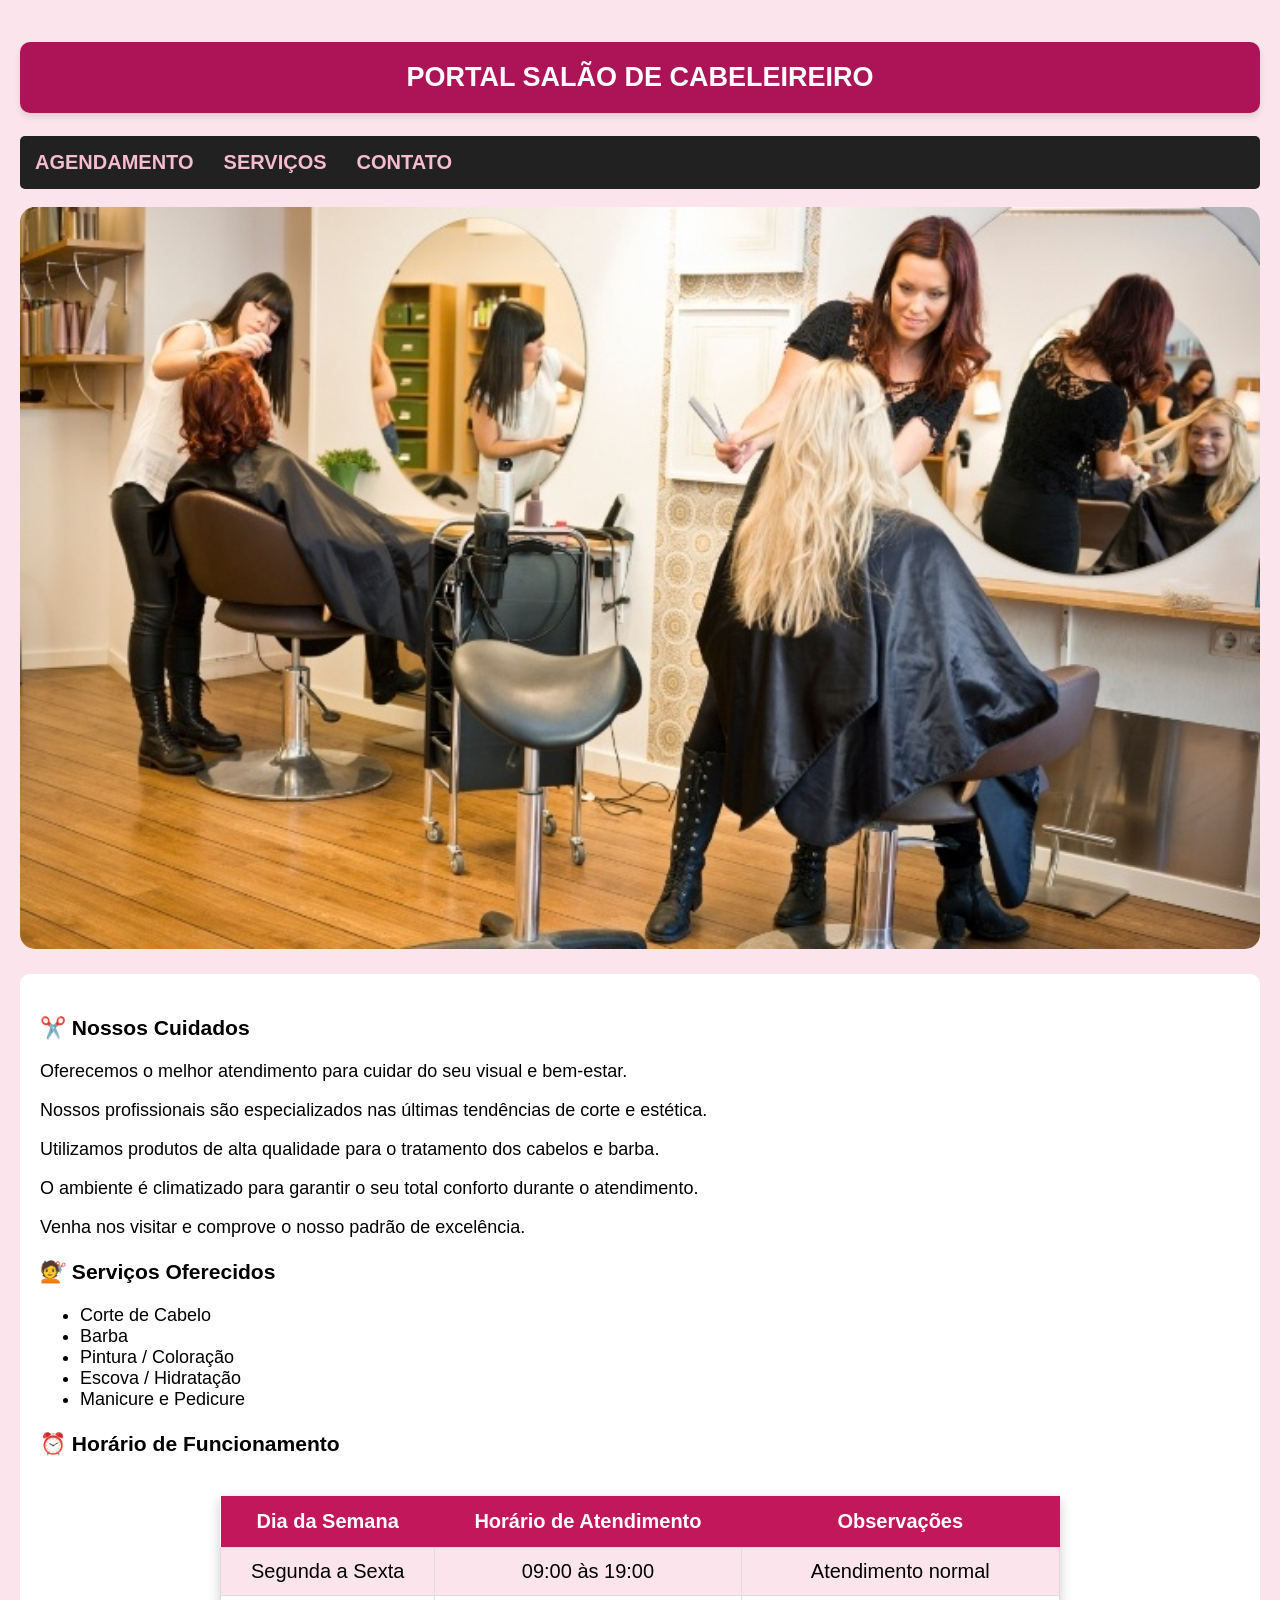
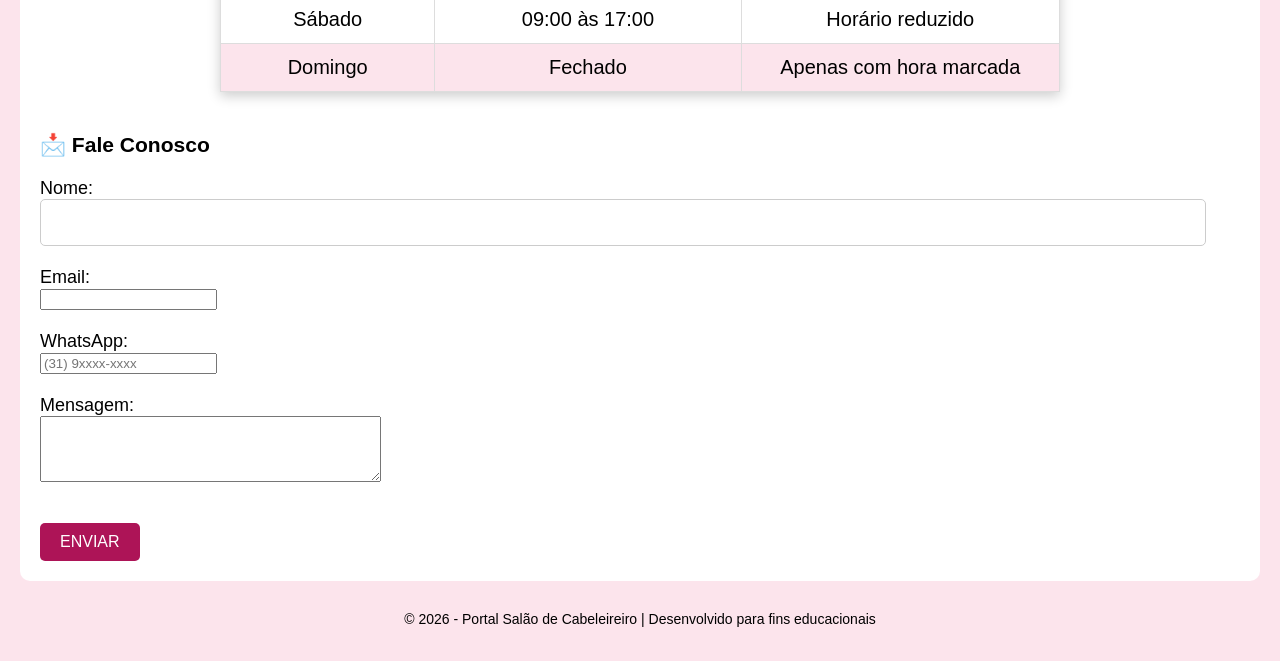
<file: index.html>
<!DOCTYPE html>
<html lang="pt-br">
<head>
  <!-- Define o conjunto de caracteres como UTF-8 (permite acentuação corretamente) -->
  <meta charset="UTF-8">
  <meta name="author" content="Wanderley Lopes Batista">     
  <meta name="viewport" content="width=device-width, initial-scale=1.0">    

  <!-- Define o título que aparece na aba do navegador -->
  <title>Portal Salão de Cabeleireiro</title>

  <!-- Importa o arquivo CSS externo para estilizar a página -->
  <link rel="stylesheet" href="css/salao.css">
</head>
<body>

    <!-- Título principal da página -->
    <h2>PORTAL SALÃO DE CABELEIREIRO</h2>

    <!-- Menu de navegação principal -->
  <ul class="menu">
 
    <!-- Link para a página de agendamento -->
    <li><a href="cadastro_agendamento.html">AGENDAMENTO</a></li>

    <!-- Link fictício para serviços -->
    <li><a href="#servicos">Serviços</a></li>

    <!-- Link fictício para contato -->
    <li><a href="#contato">Contato</a></li>
	
  </ul>

  <!-- Banner com imagem externa (mantido o mesmo nome do arquivo) -->
  <img id="banner" 
       src="imagem/banner.jpg"
       alt="Imagem do banner do Salão de Cabeleireiro">

  <!-- Caixa branca com conteúdo informativo principal -->
  <div style="background: white; padding: 20px; border-radius: 10px;">

    <!-- Subtítulo da seção -->
    <h3>&#x2702;&#xFE0F; Nossos Cuidados</h3>

    <!-- Parágrafos explicativos -->
    <p>Oferecemos o melhor atendimento para cuidar do seu visual e bem-estar.</p>
    <p>Nossos profissionais são especializados nas últimas tendências de corte e estética.</p>
    <p>Utilizamos produtos de alta qualidade para o tratamento dos cabelos e barba.</p>
    <p>O ambiente é climatizado para garantir o seu total conforto durante o atendimento.</p>
    <p>Venha nos visitar e comprove o nosso padrão de excelência.</p>

    <!-- Lista de serviços oferecidos -->
    <h3 id="servicos">&#128135; Serviços Oferecidos</h3>
    <ul>
      <li>Corte de Cabelo</li>
      <li>Barba</li>
      <li>Pintura / Coloração</li>
      <li>Escova / Hidratação</li>
      <li>Manicure e Pedicure</li>
    </ul>
    
    <!-- Tabela simples com horários -->
    <h3> &#x23F0; Horário de Funcionamento</h3>
    
    <table class="tabela-horario">
      <tr>
        <th>Dia da Semana</th>
        <th>Horário de Atendimento</th>
        <th>Observações</th>
      </tr>

      <tr>
        <td>Segunda a Sexta</td>
        <td>09:00 às 19:00</td>
        <td>Atendimento normal</td>
      </tr>

      <tr>
        <td>Sábado</td>
        <td>09:00 às 17:00</td>
        <td>Horário reduzido</td>
      </tr>

      <tr>
        <td>Domingo</td>
        <td>Fechado</td>
        <td>Apenas com hora marcada</td>
      </tr>
    </table>

    <!-- Formulário simples de contato -->
    <h3 id="contato">&#128233; Fale Conosco</h3>
    <form>
      <!-- Campo para o nome do cliente -->
      <label>Nome:</label><br>
      <input type="text" id="nome" name="nome"><br><br>

      <!-- Campo para o e-mail -->
      <label>Email:</label><br>
      <input type="email" name="email"><br><br>

      <label>WhatsApp:</label><br>
      <input type="tel" name="whatsapp" placeholder="(31) 9xxxx-xxxx"><br><br>

      <!-- Caixa de texto para mensagem -->
      <label>Mensagem:</label><br>
      <textarea rows="4" cols="40"></textarea><br><br>

      <!-- Botão de envio -->
      <button class="botao" type="submit">ENVIAR</button>
    </form>

  </div>

  <!-- Rodapé da página -->
  <footer id="rodape">
    <p>&copy; 2026 - Portal Salão de Cabeleireiro | Desenvolvido para fins educacionais</p>
  </footer>    

</body> 
</html>
</file>
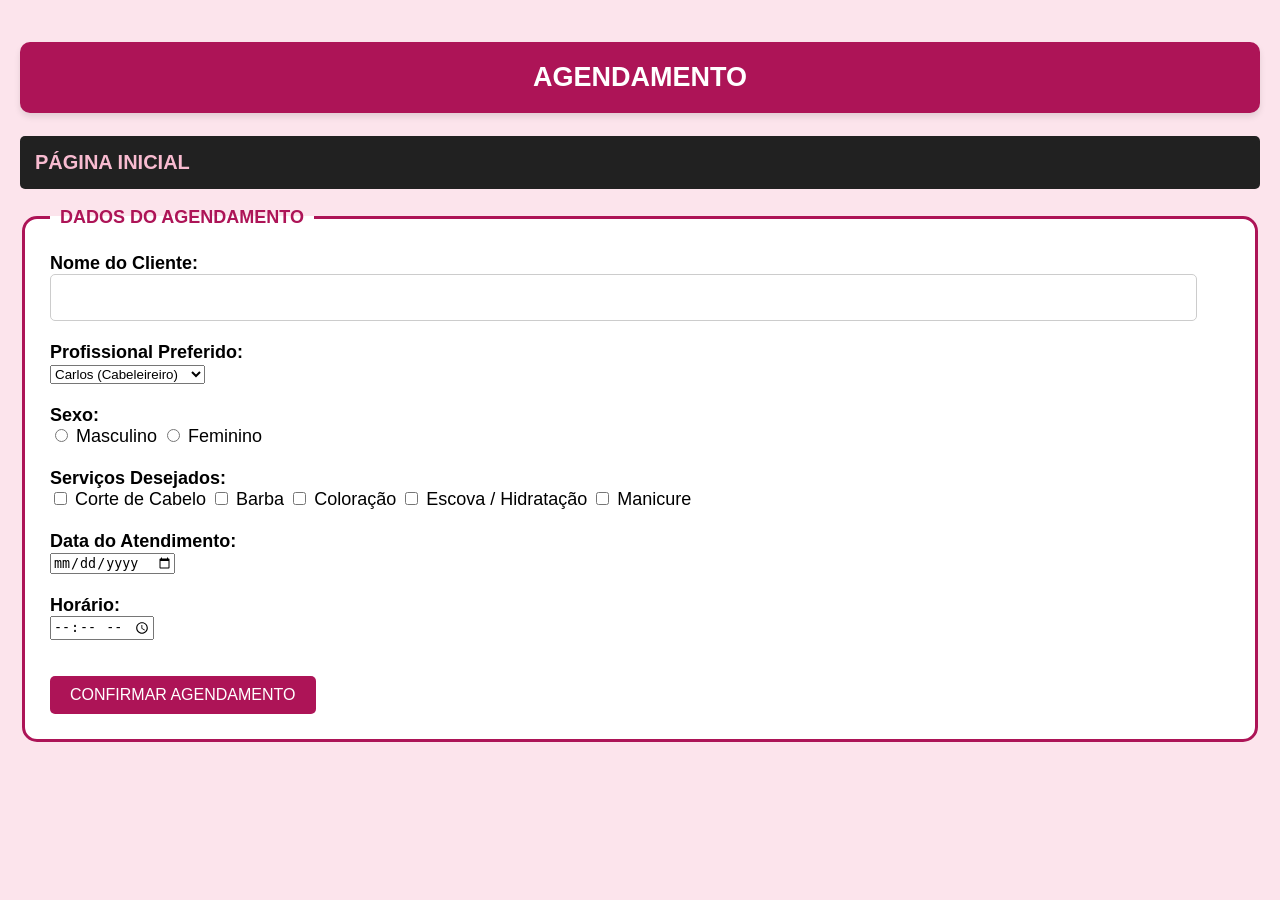
<file: cadastro_agendamento.html>
<!DOCTYPE html>
<html lang="pt-br">

<head>
    <meta charset="UTF-8"> <!-- Define a codificação -->
    <meta name="author" content="Wanderley Lope Batista">
    <meta name="viewport" content="device-width, initial-scale=1.0">

    <title>Agendamento</title> <!-- Título da página -->

    <link rel="stylesheet" href="css/salao.css"> <!-- Carrega o CSS -->
    <script src="js/salao.js"></script> <!-- Carrega o JavaScript -->

</head>

<body>

<h2>AGENDAMENTO</h2> <!-- Título -->

<ul class="menu"> <!-- Menu -->
    <li><a href="index.html" target="principal">PÁGINA INICIAL</a></li> <!-- Link inicial -->
</ul>

<fieldset> <!-- Área do formulário -->
    <legend><strong>DADOS DO AGENDAMENTO</strong></legend> <!-- Título do formulário -->

    <form onsubmit="cadastrarAgendamento(); return false;"> <!-- Executa a função -->

        <label><strong>Nome do Cliente:</strong></label><br> <!-- Nome -->
        <input type="text" id="nome" required><br><br> <!-- Campo nome -->

        <label><strong>Profissional Preferido:</strong></label><br> <!-- Profissional -->
        <select id="profissional"> <!-- Lista de profissionais -->
            <option value="Carlos (Cabeleireiro)">Carlos (Cabeleireiro)</option>
            <option value="Mariana (Cabeleireira)">Mariana (Cabeleireira)</option>
            <option value="Roberto (Barbeiro)">Roberto (Barbeiro)</option>
            <option value="Ana (Esteticista)">Ana (Esteticista)</option>
            <option value="Indiferente">Indiferente</option>
        </select><br><br>

        <label><strong>Sexo:</strong></label><br> <!-- Perfil -->
        <input type="radio" name="sexo" value="Masculino" required> Masculino
        <input type="radio" name="sexo" value="Feminino"> Feminino<br><br>
    

        <label><strong>Serviços Desejados:</strong></label><br> <!-- Serviços -->
        <input type="checkbox" class="serv" value="Corte"> Corte de Cabelo
        <input type="checkbox" class="serv" value="Barba"> Barba
        <input type="checkbox" class="serv" value="Coloração"> Coloração
        <input type="checkbox" class="serv" value="Escova / Hidratação"> Escova / Hidratação
        <input type="checkbox" class="serv" value="Manicure"> Manicure<br><br>

        <label><strong>Data do Atendimento:</strong></label><br> <!-- Data -->
        <input type="date" id="data" required><br><br> <!-- Campo data -->

        <label><strong>Horário:</strong></label><br> <!-- Horário -->
        <input type="time" id="horario" required><br><br> <!-- Campo horário -->

        <input class="botao" type="submit" value="CONFIRMAR AGENDAMENTO"> <!-- Confirma -->

    </form>
</fieldset>

<div id="resultado" style="margin-top: 20px; min-height: 50px;"></div> <!-- Área de resultado -->

</body>
</html>
</file>
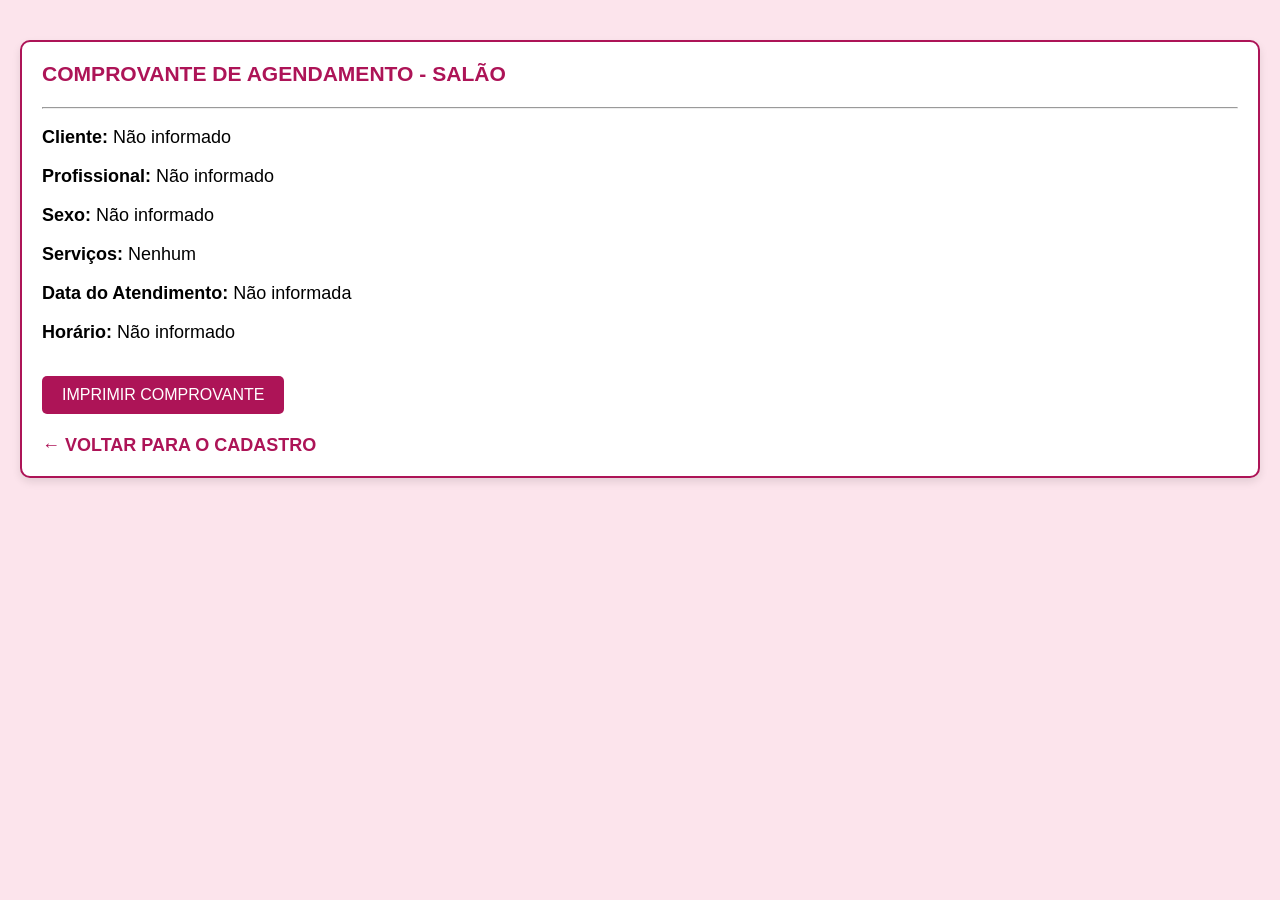
<file: comprovante.html>
<!DOCTYPE html>

<html lang="pt-br">
<head>
    <meta charset="UTF-8">
    <meta name="author" content="Wanderley Lopes Batista">     
    <meta name="viewport" content="width=device-width, initial-scale=1.0">     

<link rel="stylesheet" href="css/salao.css">
<title>Comprovante de Agendamento</title>

</head>

<body>

<div id="resultado"></div>

<script>
    // ========================================================= 
    // RECUPERAÇÃO DOS DADOS DO LOCALSTORAGE
    // =========================================================

    // Recupera o nome do cliente. // || "Não informado" = usa "Não informado" caso não exista valor.
    let nomeCliente = localStorage.getItem("nomeCliente") || "Não informado";
    let profissional = localStorage.getItem("profissional") || "Não informado";
    let sexoCliente = localStorage.getItem("sexoCliente") || "Não informado";
    let listaServicos = localStorage.getItem("listaServicos") || "Nenhum";
    let dataAtendimento = localStorage.getItem("data") || "Não informada";
    let horarioAtendimento = localStorage.getItem("horario") || "Não informado";

    // =========================================================
    // LOCALIZAÇÃO DA ÁREA DO COMPROVANTE
    // =========================================================

    let areaResultado = document.getElementById("resultado");
    // Localiza a div onde o comprovante será inserido.

    // =========================================================
    // CRIAÇÃO DO COMPROVANTE 
    // =========================================================

    // Insere o conteúdo dinâmico na tela do comprovante
    areaResultado.innerHTML = `
        <div class="comprovante">
            <h3 class="titulo-comprovante">
                COMPROVANTE DE AGENDAMENTO - SALÃO
            </h3>
            <hr>
            <!-- Exibe o nome do cliente e os demais dados -->
            <p><strong>Cliente:</strong> ${nomeCliente}</p>
            <p><strong>Profissional:</strong> ${profissional}</p>
            <p><strong>Sexo:</strong> ${sexoCliente}</p>
            <p><strong>Serviços:</strong> ${listaServicos}</p>
            <p><strong>Data do Atendimento:</strong> ${dataAtendimento}</p>
            <p><strong>Horário:</strong> ${horarioAtendimento}</p>

            <button onclick="window.print()" class="botao">
                IMPRIMIR COMPROVANTE
            </button>
            
            <br><br>
            <a href="cadastro_agendamento.html" style="color: #ad1457; font-weight: bold; text-decoration: none;">← VOLTAR PARA O CADASTRO</a>
        </div>
    `;
</script>

</body>
</html>
</file>
<file: css/salao.css>
/* ================================
   CONFIGURAÇÕES GERAIS
   ================================ */

body { /* Corpo da página */
    background: #fce4ec; /* Fundo */
    font-family: 'Segoe UI', Tahoma, Geneva, Verdana, sans-serif; /* Fonte */
    font-size: 18px; /* Tamanho do texto */
    margin: 0; /* Remove margem */
    padding: 20px; /* Espaçamento interno */
}

/* ================================
   TÍTULO
   ================================ */

h2 { /* Título h2 */
    background: #ad1457; /* Fundo */
    color: white; /* Cor do texto */
    text-align: center; /* Centraliza */
    padding: 20px; /* Espaçamento */
    border-radius: 10px; /* Arredonda bordas */
    box-shadow: 0 4px 6px rgba(0, 0, 0, 0.1); /* Sombra */
}

/* ================================
   BANNER
   ================================ */

#banner { /* Imagem do banner */
    width: 100%; /* Largura total */
    height: auto; /* Altura automática */
    border-radius: 15px; /* Bordas arredondadas */
    margin-bottom: 20px; /* Espaço inferior */
}

/* ================================
   MENU
   ================================ */

.menu { /* Lista do menu */
    background: #212121; /* Fundo */
    padding: 15px; /* Espaçamento */
    list-style: none; /* Remove marcadores */
    text-align: left; /* Alinha à esquerda */
    border-radius: 5px; /* Bordas arredondadas */
}

.menu li { /* Itens do menu */
    display: inline; /* Deixa em linha */
    margin-right: 25px; /* Espaço entre itens */
}

.menu li a { /* Links do menu */
    color: #f8bbd0; /* Cor do link */
    text-decoration: none; /* Remove sublinhado */
    text-transform: uppercase; /* Letras maiúsculas */
    font-weight: bold; /* Texto em negrito */
    font-size: 20px; /* Tamanho da fonte */
}

.menu li a:hover { /* Mouse sobre o link */
    color: white; /* Muda a cor */
    border-bottom: 2px solid white; /* Linha inferior */
}

/* ================================
   FORMULÁRIO
   ================================ */

fieldset { /* Área do formulário */
    border: 3px solid #ad1457; /* Borda */
    border-radius: 15px; /* Arredonda bordas */
    background: white; /* Fundo */
    padding: 25px; /* Espaçamento */
}

legend { /* Título do formulário */
    font-weight: bold; /* Negrito */
    padding: 0 10px; /* Espaçamento */
    color: #ad1457; /* Cor do texto */
}

#nome { /* Campo nome */
    width: 95%; /* Largura */
    padding: 12px; /* Espaçamento */
    font-size: 18px; /* Tamanho da fonte */
    border: 1px solid #ccc; /* Borda */
    border-radius: 5px; /* Arredonda bordas */
}

/* ================================
   BOTÕES
   ================================ */

.botao{ /* Botão */
    margin-top: 15px; /* Espaço superior */
    padding: 10px 20px; /* Espaçamento */
    background: #ad1457; /* Fundo */
    color: white; /* Texto */
    border: none; /* Remove borda */
    border-radius: 5px; /* Bordas arredondadas */
    cursor: pointer; /* Cursor de clique */
    font-size: 16px; /* Tamanho da fonte */
}

.botao:hover { /* Mouse sobre botão */
    background: #880e4f; /* Muda o fundo */
}

/* ================================
   RODAPÉ
   ================================ */

#rodape { /* Rodapé */
    text-align: center; /* Centraliza */
    margin-top: 30px; /* Espaço superior */
    font-size: 14px; /* Tamanho do texto */
}

/* ================================
   TABELA DE HORÁRIOS
   ================================ */

.tabela-horario { /* Tabela */
    margin: 40px auto; /* Centraliza */
    border-collapse: collapse; /* Junta bordas */
    width: 70%; /* Largura */
    font-family: Arial, sans-serif; /* Fonte */
    font-size: 20px; /* Tamanho do texto */
    box-shadow: 0 4px 12px rgba(0, 0, 0, 0.2); /* Sombra */
    background-color: #ffffff; /* Fundo branco */
}

.tabela-horario th { /* Cabeçalho */
    background-color: #c2185b; /* Fundo */
    color: white; /* Texto */
    padding: 14px; /* Espaçamento */
    text-align: center; /* Centraliza */
}

.tabela-horario td { /* Células */
    padding: 12px; /* Espaçamento */
    text-align: center; /* Centraliza */
    border: 1px solid #ddd; /* Borda */
}
/* Define as linhas pares da tabela
    tr:nth-child(even) → significa "filho de posição par".
*/
.tabela-horario tr:nth-child(even) { 
       background-color: #fce4ec; /* Fundo rosa */
}

/* ================================
   COMPROVANTE
   ================================ */

.comprovante { /* Área do comprovante */
    border: 2px solid #ad1457; /* Borda */
    padding: 20px; /* Espaçamento */
    margin-top: 20px; /* Espaço superior */
    background: white; /* Fundo */
    border-radius: 10px; /* Bordas arredondadas */
    box-shadow: 0 4px 8px rgba(0, 0, 0, 0.1); /* Sombra */
}

.titulo-comprovante { /* Título */
    color: #ad1457; /* Cor */
    margin-top: 0; /* Remove margem */
}
</file>
